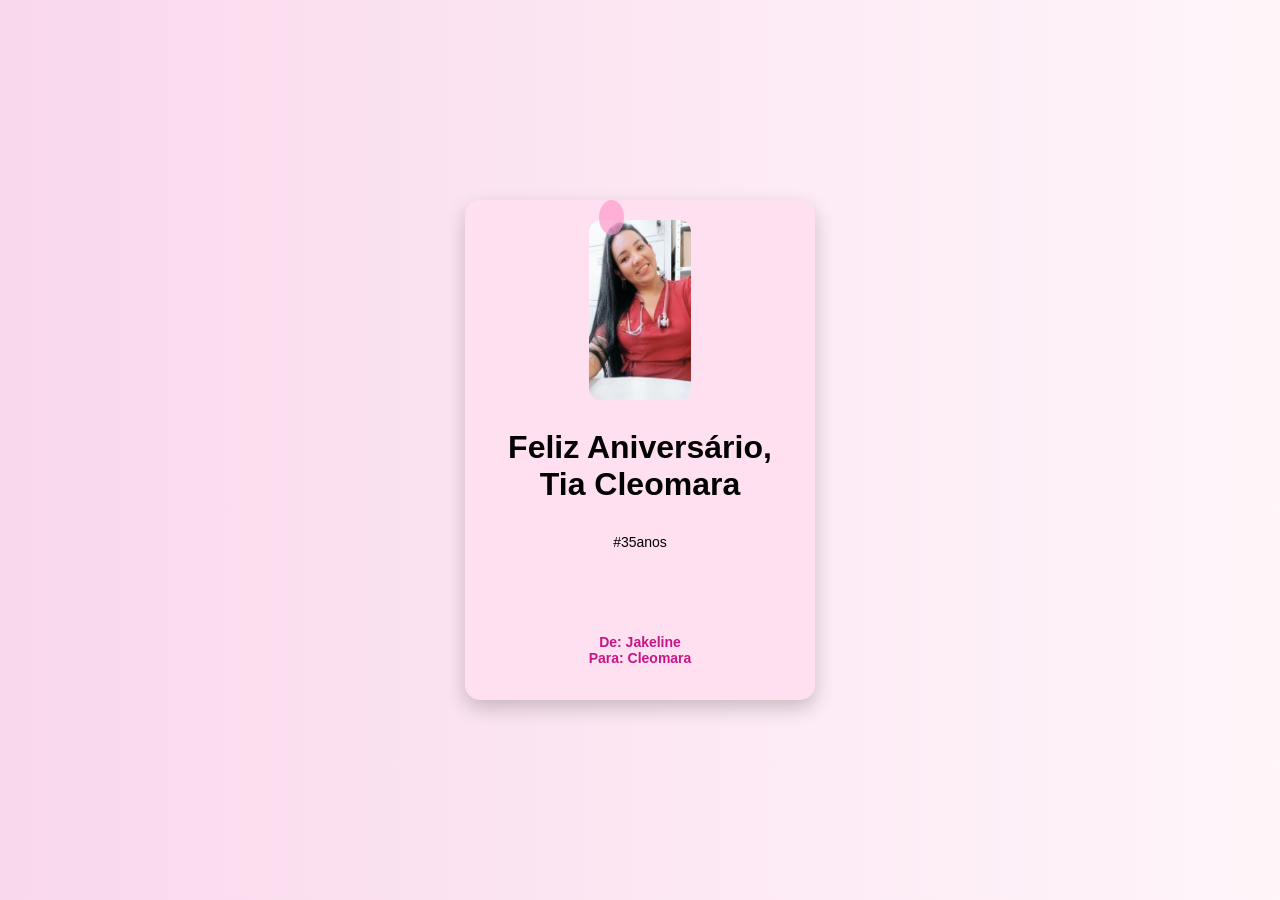
<file: index.html>
<!DOCTYPE html>
<html lang="pt-br">
<head>
  <meta charset="UTF-8">
  <meta name="viewport" content="width=device-width, initial-scale=1.0">
  <title>Cartão de Aniversário</title>
  <link rel="stylesheet" href="aniversario.css">
</head>
<body>
  <div class="cartao" onclick="abrirCartao()">
    <!-- Frente do Cartão -->
    <div class="lado frente" id="frente">
      <div class="baloes" id="baloes"></div>
      <div class="foto-capa">
        <img src="cleo.jpg" alt="Foto da Tia Cleomara">
      </div>
      <h1>Feliz Aniversário, Tia Cleomara</h1>
      <p>#35anos</p>
      <p class="de">De: Jakeline<br>Para: Cleomara</p>
    </div>

    <!-- Parte de Dentro -->
    <div class="lado dentro" id="dentro">
      <div class="conteudo-interno">
        <h2>Com muito amor ❤️</h2>
        <p>
          Tia, saiba que a senhora não é apenas uma tia — é como uma mãe, uma prima, uma melhor amiga e tudo mais. <br>
          A senhora me criou, me orientou, brigou comigo quando foi preciso... tudo isso pra que eu nunca saísse do meu caminho. <br><br>
          A senhora é uma das pessoas mais importantes da minha vida, e hoje, no seu aniversário, eu só queria dizer:<br>
          eu te amo muito e me sinto abençoada por ter você nela. <br><br>
          Obrigada por tudo. Saiba que te amo demais! 💕
        </p>

        <div class="foto-aniversario">
          <img src="git.jpg" alt="Foto nossa juntas">
          <img src="img2.jpg" alt="Foto nossa juntas">
        </div>
      </div>
    </div>
  </div>

  <script src="aniversario.js"></script>
</body>
</html>
</file>
<file: aniversario.css>
body {
  margin: 0;
  font-family: Arial, sans-serif;
  background: linear-gradient(to right, #f9d8ec, #fff6fa);
  height: 100vh;
  display: flex;
  justify-content: center;
  align-items: center;
  perspective: 1500px;
  overflow: hidden;
}

.cartao {
  width: 350px;
  height: 500px;
  position: relative;
  transform-style: preserve-3d;
  transition: transform 1.5s;
}

.cartao.virado {
  transform: rotateY(180deg);
}

.lado {
  position: absolute;
  width: 100%;
  height: 100%;
  backface-visibility: hidden;
  border-radius: 15px;
  overflow: hidden;
  box-shadow: 0 8px 20px rgba(0, 0, 0, 0.2);
}

.frente {
  background-color: #ffe0f0;
  display: flex;
  flex-direction: column;
  align-items: center;
  justify-content: flex-start;
  padding: 20px;
  box-sizing: border-box;
  z-index: 2;
}

.dentro {
  background-color: #fff0f6;
  transform: rotateY(180deg);
  padding: 20px;
  overflow-y: auto;
}

.conteudo-interno {
  max-height: 100%;
  overflow-y: auto;
}

h1, h2 {
  margin-top: 10px;
  text-align: center;
}

p {
  text-align: justify;
  margin-top: 10px;
  font-size: 14px;
}

.foto-capa img {
  width: 100%;
  height: auto;
  max-height: 180px;
  object-fit: cover;
  border-radius: 12px;
  margin-bottom: 15px;
}

.foto-aniversario img {
  width: 100%;
  margin-top: 20px;
  border-radius: 12px;
  object-fit: cover;
}

.de {
  margin-top: auto;
  font-weight: bold;
  text-align: center;
  color: #c71585;
}

/* Animação dos balões */
.baloes {
  position: absolute;
  top: 0;
  left: 0;
  width: 100%;
  height: 100%;
  pointer-events: none;
  overflow: hidden;
  z-index: 0;
}

.balao {
  position: absolute;
  width: 25px;
  height: 35px;
  background-color: pink;
  border-radius: 50% 50% 50% 50%;
  animation: subir 6s linear infinite;
  opacity: 0.7;
}

@keyframes subir {
  0% {
    bottom: -40px;
    transform: translateX(0) rotate(0deg);
  }
  100% {
    bottom: 100%;
    transform: translateX(-30px) rotate(360deg);
  }
}
</file>
